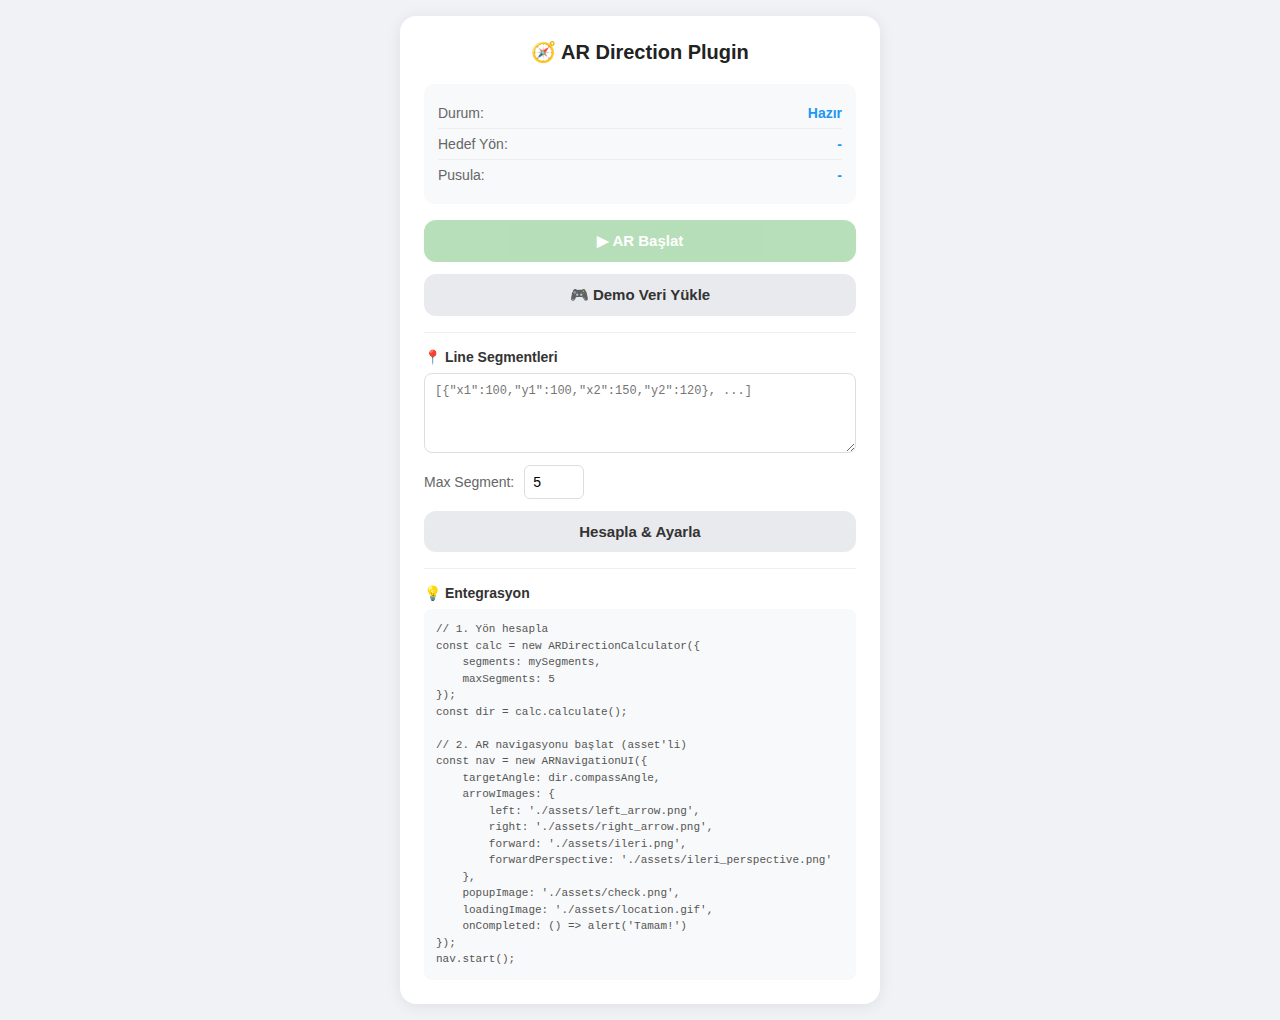
<file: ar-direction-plugin/index.html>
<!DOCTYPE html>
<html lang="tr">
<head>
    <meta charset="UTF-8">
    <meta name="viewport" content="width=device-width, initial-scale=1.0, maximum-scale=1.0, user-scalable=no">
    <title>AR Direction Plugin - Demo</title>

    <!-- Plugin dosyaları (sadece bu iki JS yeterli, CSS otomatik inject edilir) -->
    <script src="ar-direction.js"></script>
    <script src="ar-navigation-ui.js"></script>

    <style>
        * { margin: 0; padding: 0; box-sizing: border-box; }
        body {
            font-family: 'Segoe UI', Tahoma, Geneva, Verdana, sans-serif;
            background: #f0f2f5;
            min-height: 100vh;
            padding: 16px;
        }
        .card {
            max-width: 480px;
            margin: 0 auto;
            background: white;
            border-radius: 16px;
            padding: 24px;
            box-shadow: 0 2px 16px rgba(0,0,0,0.08);
        }
        h2 {
            text-align: center;
            margin-bottom: 20px;
            font-size: 20px;
            color: #222;
        }
        .info-panel {
            background: #f8f9fa;
            border-radius: 10px;
            padding: 14px;
            margin-bottom: 16px;
        }
        .info-row {
            display: flex;
            justify-content: space-between;
            padding: 7px 0;
            border-bottom: 1px solid #eee;
            font-size: 14px;
        }
        .info-row:last-child { border-bottom: none; }
        .info-row .label { color: #666; }
        .info-row .value { font-weight: 600; color: #2196F3; }
        .btn-row {
            display: flex;
            gap: 8px;
            margin-bottom: 12px;
        }
        .btn {
            flex: 1;
            padding: 12px;
            border: none;
            border-radius: 12px;
            font-size: 15px;
            font-weight: 600;
            cursor: pointer;
            transition: opacity 0.15s;
        }
        .btn:active { opacity: 0.8; }
        .btn:disabled { opacity: 0.4; cursor: not-allowed; }
        .btn-green { background: #4CAF50; color: white; }
        .btn-red { background: #f44336; color: white; }
        .btn-gray { background: #e8eaed; color: #333; }
        .hidden { display: none !important; }
        .section-title {
            font-size: 14px;
            font-weight: 600;
            color: #333;
            margin-bottom: 8px;
        }
        textarea {
            width: 100%;
            height: 80px;
            padding: 10px;
            border: 1px solid #ddd;
            border-radius: 8px;
            font-family: 'Consolas', 'Courier New', monospace;
            font-size: 12px;
            resize: vertical;
            margin-bottom: 8px;
        }
        .input-row {
            display: flex;
            align-items: center;
            gap: 10px;
            margin-bottom: 12px;
        }
        .input-row label { color: #666; font-size: 14px; }
        .input-row input {
            width: 60px;
            padding: 8px;
            border: 1px solid #ddd;
            border-radius: 6px;
            font-size: 14px;
        }
        .divider {
            height: 1px;
            background: #eee;
            margin: 16px 0;
        }
        .code-example {
            background: #f8f9fa;
            border-radius: 8px;
            padding: 12px;
            font-family: 'Consolas', monospace;
            font-size: 11px;
            color: #555;
            line-height: 1.5;
            overflow-x: auto;
            white-space: pre;
        }
    </style>
</head>
<body>
    <div class="card">
        <h2>🧭 AR Direction Plugin</h2>

        <!-- Durum Paneli -->
        <div class="info-panel">
            <div class="info-row">
                <span class="label">Durum:</span>
                <span class="value" id="status">Hazır</span>
            </div>
            <div class="info-row">
                <span class="label">Hedef Yön:</span>
                <span class="value" id="target">-</span>
            </div>
            <div class="info-row">
                <span class="label">Pusula:</span>
                <span class="value" id="compass">-</span>
            </div>
        </div>

        <!-- Kontrol Butonları -->
        <div class="btn-row">
            <button class="btn btn-green" id="btnStart" disabled>▶ AR Başlat</button>
            <button class="btn btn-red hidden" id="btnStop">⏹ Durdur</button>
        </div>

        <div class="btn-row">
            <button class="btn btn-gray" id="btnDemo">🎮 Demo Veri Yükle</button>
        </div>

        <div class="divider"></div>

        <!-- Segment Girişi -->
        <div class="section-title">📍 Line Segmentleri</div>
        <textarea id="segments" placeholder='[{"x1":100,"y1":100,"x2":150,"y2":120}, ...]'></textarea>
        <div class="input-row">
            <label>Max Segment:</label>
            <input type="number" id="maxSeg" value="5" min="1" max="20">
        </div>
        <button class="btn btn-gray" id="btnCalc" style="width:100%">Hesapla & Ayarla</button>

        <div class="divider"></div>

        <!-- Entegrasyon Örneği -->
        <div class="section-title">💡 Entegrasyon</div>
        <div class="code-example">// 1. Yön hesapla
const calc = new ARDirectionCalculator({
    segments: mySegments,
    maxSegments: 5
});
const dir = calc.calculate();

// 2. AR navigasyonu başlat (asset'li)
const nav = new ARNavigationUI({
    targetAngle: dir.compassAngle,
    arrowImages: {
        left: './assets/left_arrow.png',
        right: './assets/right_arrow.png',
        forward: './assets/ileri.png',
        forwardPerspective: './assets/ileri_perspective.png'
    },
    popupImage: './assets/check.png',
    loadingImage: './assets/location.gif',
    onCompleted: () =&gt; alert('Tamam!')
});
nav.start();</div>
    </div>

    <script>
        // ==================== DEMO VERİSİ ====================
        const demoSegments = [
            { x1: 1378.973, y1: 1468.116, x2: 1406.603, y2: 1452.788 },
            { x1: 1406.603, y1: 1452.788, x2: 1450.234, y2: 1420.567 },
            { x1: 1450.234, y1: 1420.567, x2: 1520.456, y2: 1380.123 },
            { x1: 1520.456, y1: 1380.123, x2: 1600.789, y2: 1350.456 },
            { x1: 1600.789, y1: 1350.456, x2: 1680.123, y2: 1320.789 }
        ];

        // ==================== DEĞİŞKENLER ====================
        let calculator = null;
        let navigation = null;
        let calculatedDirection = null;

        // ==================== DOM REF'LERİ ====================
        const elStatus = document.getElementById('status');
        const elTarget = document.getElementById('target');
        const elCompass = document.getElementById('compass');
        const btnStart = document.getElementById('btnStart');
        const btnStop = document.getElementById('btnStop');

        // ==================== SEGMENT İŞLEMLERİ ====================

        /**
         * Segmentleri hesapla ve UI'ı güncelle
         */
        function applySegments(segments) {
            const maxSeg = parseInt(document.getElementById('maxSeg').value) || 5;

            // 1. Yön hesaplama (ARDirectionCalculator - saf matematik)
            calculator = new ARDirectionCalculator({
                segments: segments,
                maxSegments: maxSeg
            });

            calculatedDirection = calculator.calculate();

            if (calculatedDirection) {
                elTarget.textContent =
                    `${calculatedDirection.compass} (${calculatedDirection.compassAngle.toFixed(0)}°)`;
                elStatus.textContent = `${segments.length} segment → yön hesaplandı`;
                btnStart.disabled = false;
            } else {
                elTarget.textContent = 'Hesaplanamadı';
                elStatus.textContent = 'Hata';
                btnStart.disabled = true;
            }
        }

        // ==================== DEMO VERİ BUTONU ====================
        document.getElementById('btnDemo').addEventListener('click', () => {
            document.getElementById('segments').value = JSON.stringify(demoSegments, null, 2);
            applySegments(demoSegments);
        });

        // ==================== HESAPLA BUTONU ====================
        document.getElementById('btnCalc').addEventListener('click', () => {
            try {
                const segs = JSON.parse(document.getElementById('segments').value);
                if (!Array.isArray(segs) || segs.length < 1) {
                    throw new Error('En az 1 segment gerekli');
                }
                for (const seg of segs) {
                    if (seg.x1 === undefined || seg.y1 === undefined ||
                        seg.x2 === undefined || seg.y2 === undefined) {
                        throw new Error('Her segment {x1, y1, x2, y2} formatında olmalı');
                    }
                }
                applySegments(segs);
            } catch (e) {
                alert('Geçersiz format: ' + e.message);
            }
        });

        // ==================== AR BAŞLAT ====================
        btnStart.addEventListener('click', () => {
            if (!calculatedDirection) return;

            // Önceki instance varsa temizle
            if (navigation) {
                navigation.destroy();
                navigation = null;
            }

            // 2. AR Navigasyon UI (ARNavigationUI - kamera + oklar + progress)
            navigation = new ARNavigationUI({
                targetAngle: calculatedDirection.compassAngle,
                tolerance: 20,
                progressDuration: 3,
                showPopup: true,
                popupMessage: 'Hedefe ulaştınız!',
                popupButtonText: 'Tamam',

                arrowImages: {
                    left: './assets/left_arrow.png',
                    right: './assets/right_arrow.png',
                    forward: './assets/ileri.png',
                    forwardPerspective: './assets/ileri_perspective.png'
                },

                popupImage: './assets/check.png',
                loadingImage: './assets/location.gif',

                onCompassUpdate: (data) => {
                    elCompass.textContent = `${data.heading.toFixed(0)}°`;
                },

                onAligned: () => {
                    elStatus.textContent = 'Doğru yöne bakıyorsunuz ✓';
                },

                onMisaligned: () => {
                    elStatus.textContent = 'Yönünüzü düzeltin...';
                },

                onCompleted: () => {
                    elStatus.textContent = 'Hedefe ulaşıldı! ✅';
                },

                onPopupDismiss: () => {
                    // Popup kapatıldığında UI'ı sıfırla
                    btnStart.classList.remove('hidden');
                    btnStop.classList.add('hidden');
                    elStatus.textContent = 'Tamamlandı';
                    navigation = null;
                },

                onError: (err) => {
                    elStatus.textContent = 'Hata: ' + err;
                }
            });

            navigation.start();

            // Butonları güncelle
            btnStart.classList.add('hidden');
            btnStop.classList.remove('hidden');
            elStatus.textContent = 'AR Çalışıyor...';
        });

        // ==================== DURDUR ====================
        btnStop.addEventListener('click', () => {
            if (navigation) {
                navigation.destroy();
                navigation = null;
            }
            btnStart.classList.remove('hidden');
            btnStop.classList.add('hidden');
            elStatus.textContent = 'Durduruldu';
            elCompass.textContent = '-';
        });
    </script>
</body>
</html>
</file>
